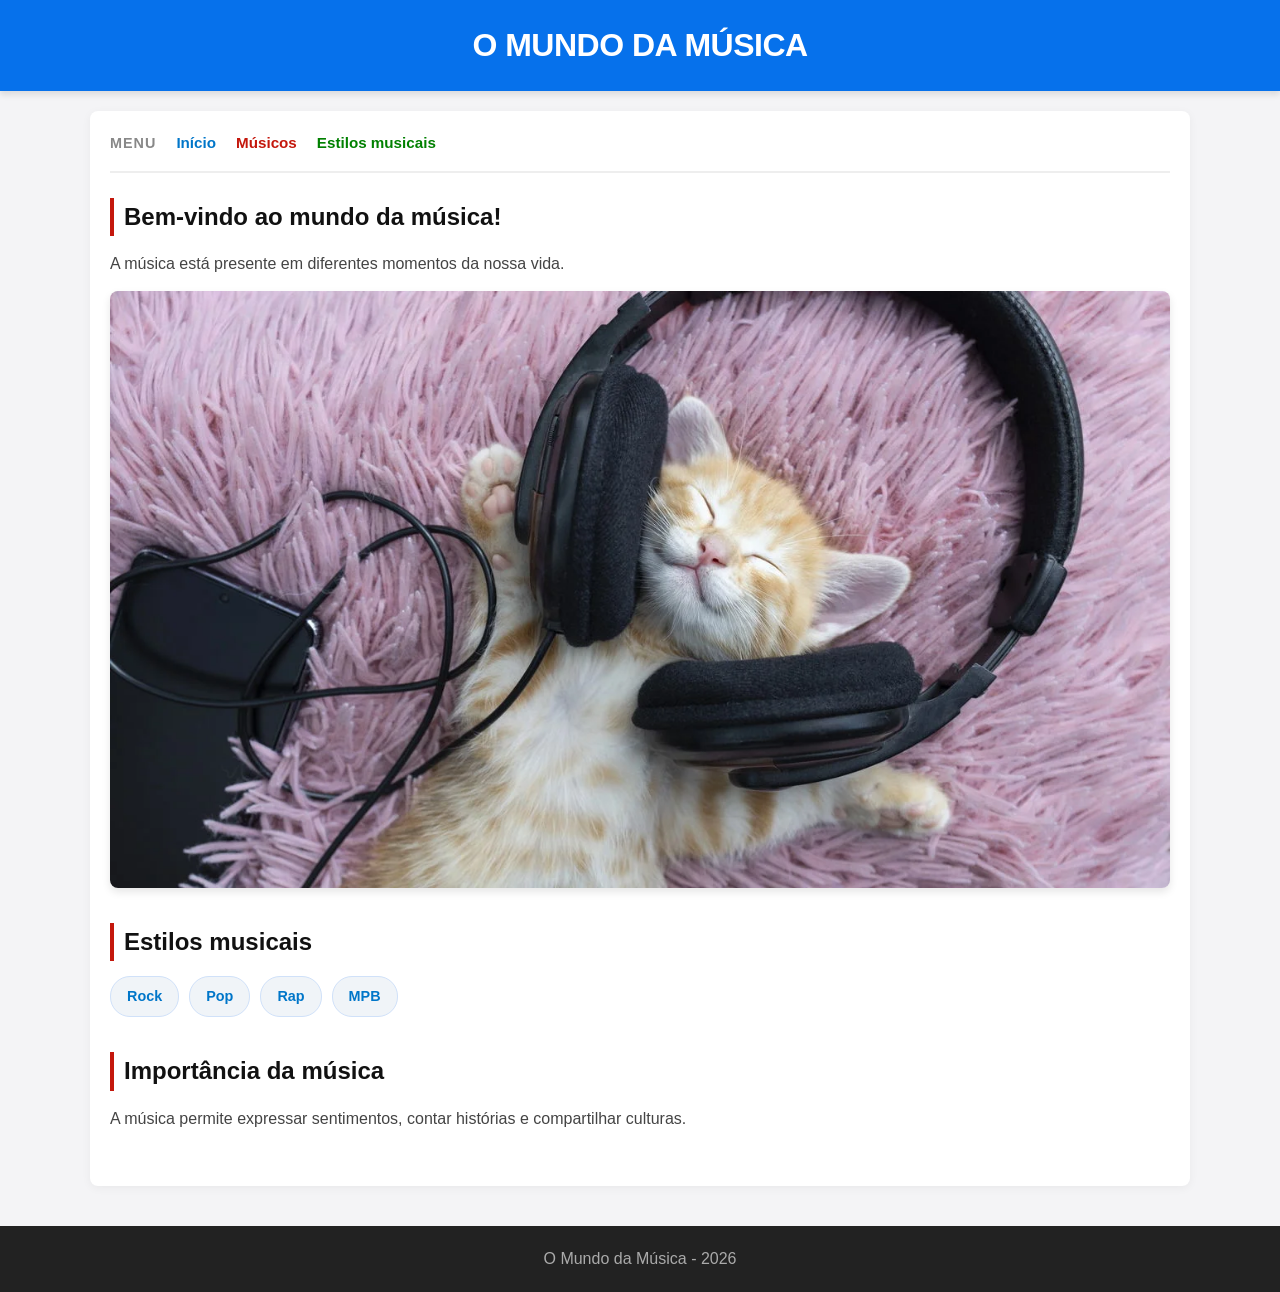
<file: html/index.html>
<!DOCTYPE html>
<html lang="pt-br">
<head>
    <meta charset="UTF-8">
    <title>Música</title>
    <link rel="stylesheet" href="../css/index.css">
</head>

<body>

    <header>
        <h1>O Mundo da Música</h1>
    </header>

    <div class="container">

        <nav>
            <h3>Menu</h3>
            <a href="index.html">Início</a>
            <a href="página2.html">Músicos</a>
            <a href="pagina3.html">Estilos musicais</a>
        </nav>

        <main>
            <section>
                <h2>Bem-vindo ao mundo da música!</h2>
                <p>A música está presente em diferentes momentos da nossa vida.</p>

                <img src="/html/imagens/gatinho escutando música.webp" alt="">
            </section>

            <section id="estilos">
                <h2>Estilos musicais</h2>
                <ul>
                    <li>Rock</li>
                    <li>Pop</li>
                    <li>Rap</li>
                    <li>MPB</li>
                </ul>
            </section>

            <section id="importancia">
                <h2>Importância da música</h2>
                <p>A música permite expressar sentimentos, contar histórias e compartilhar culturas.</p>
            </section>
        </main>

    </div>

    <footer>
        <p>O Mundo da Música - 2026</p>
    </footer>

</body>
</html>
</file>
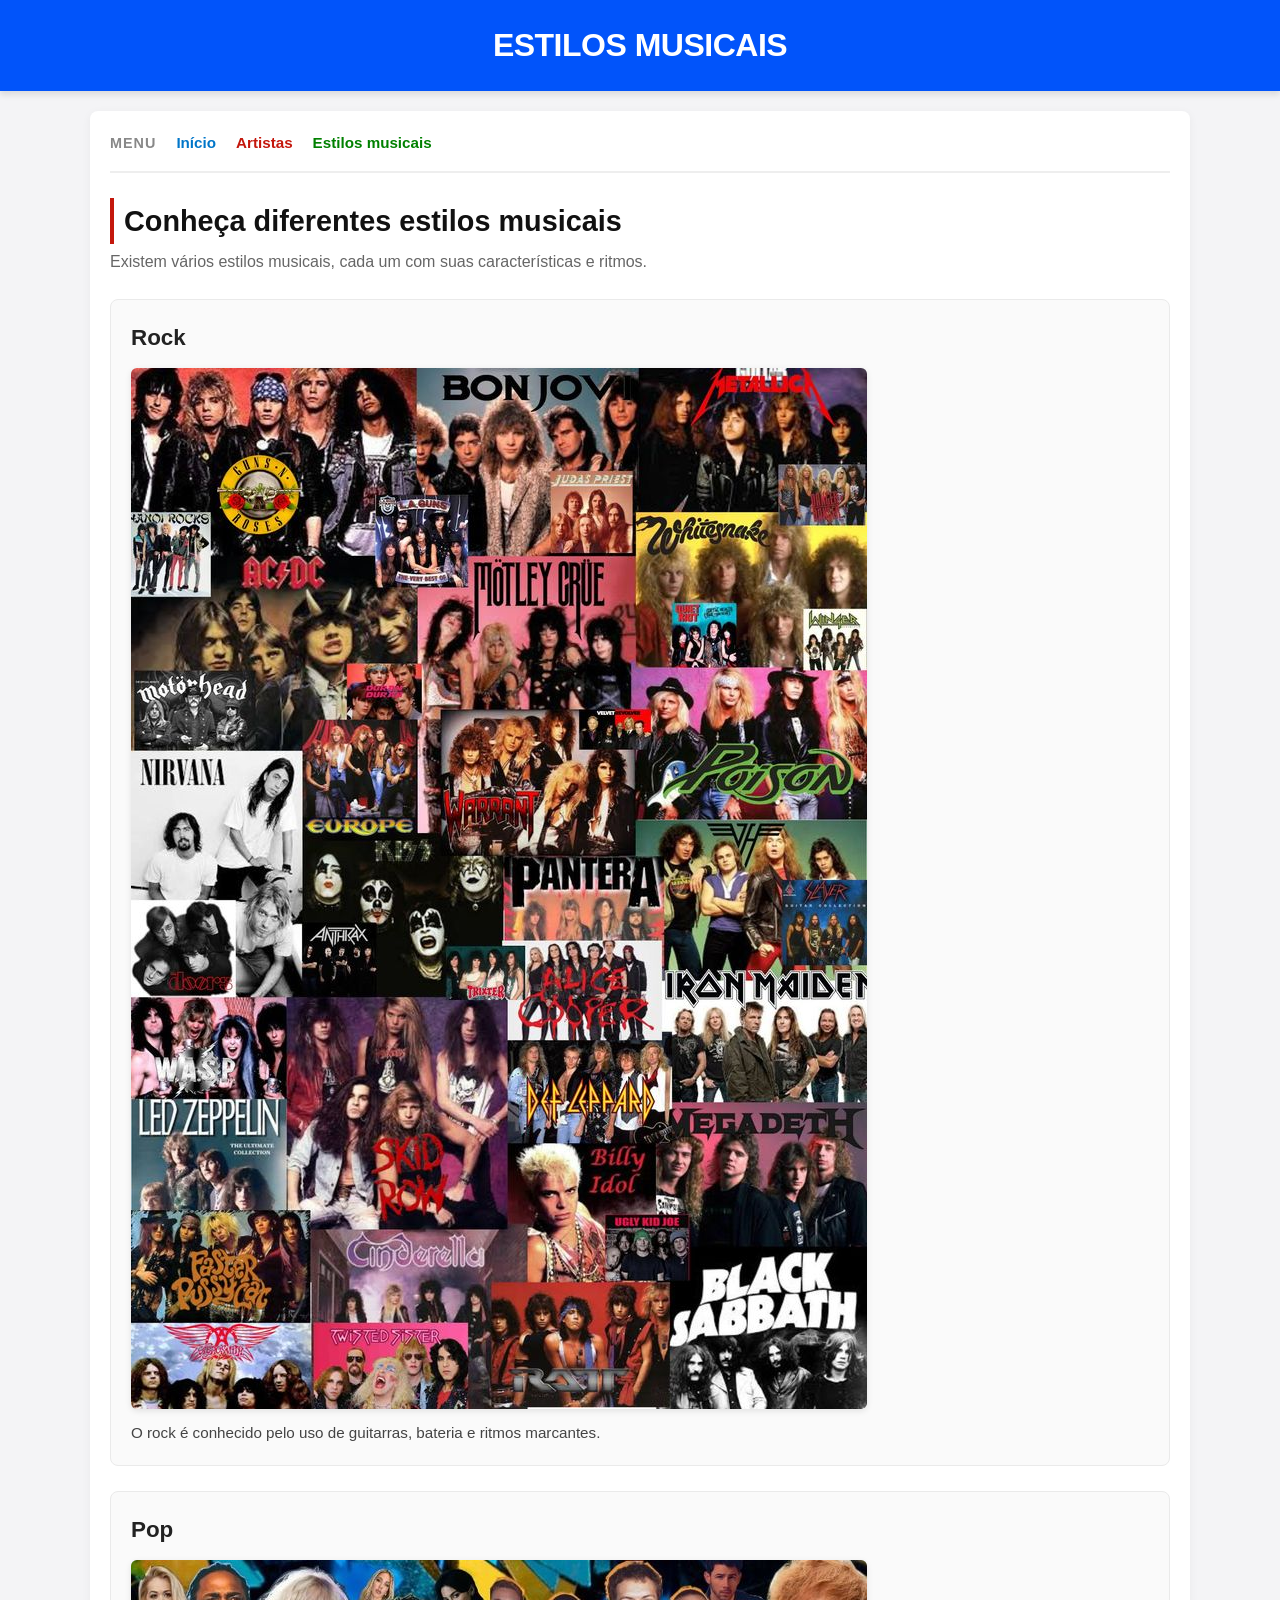
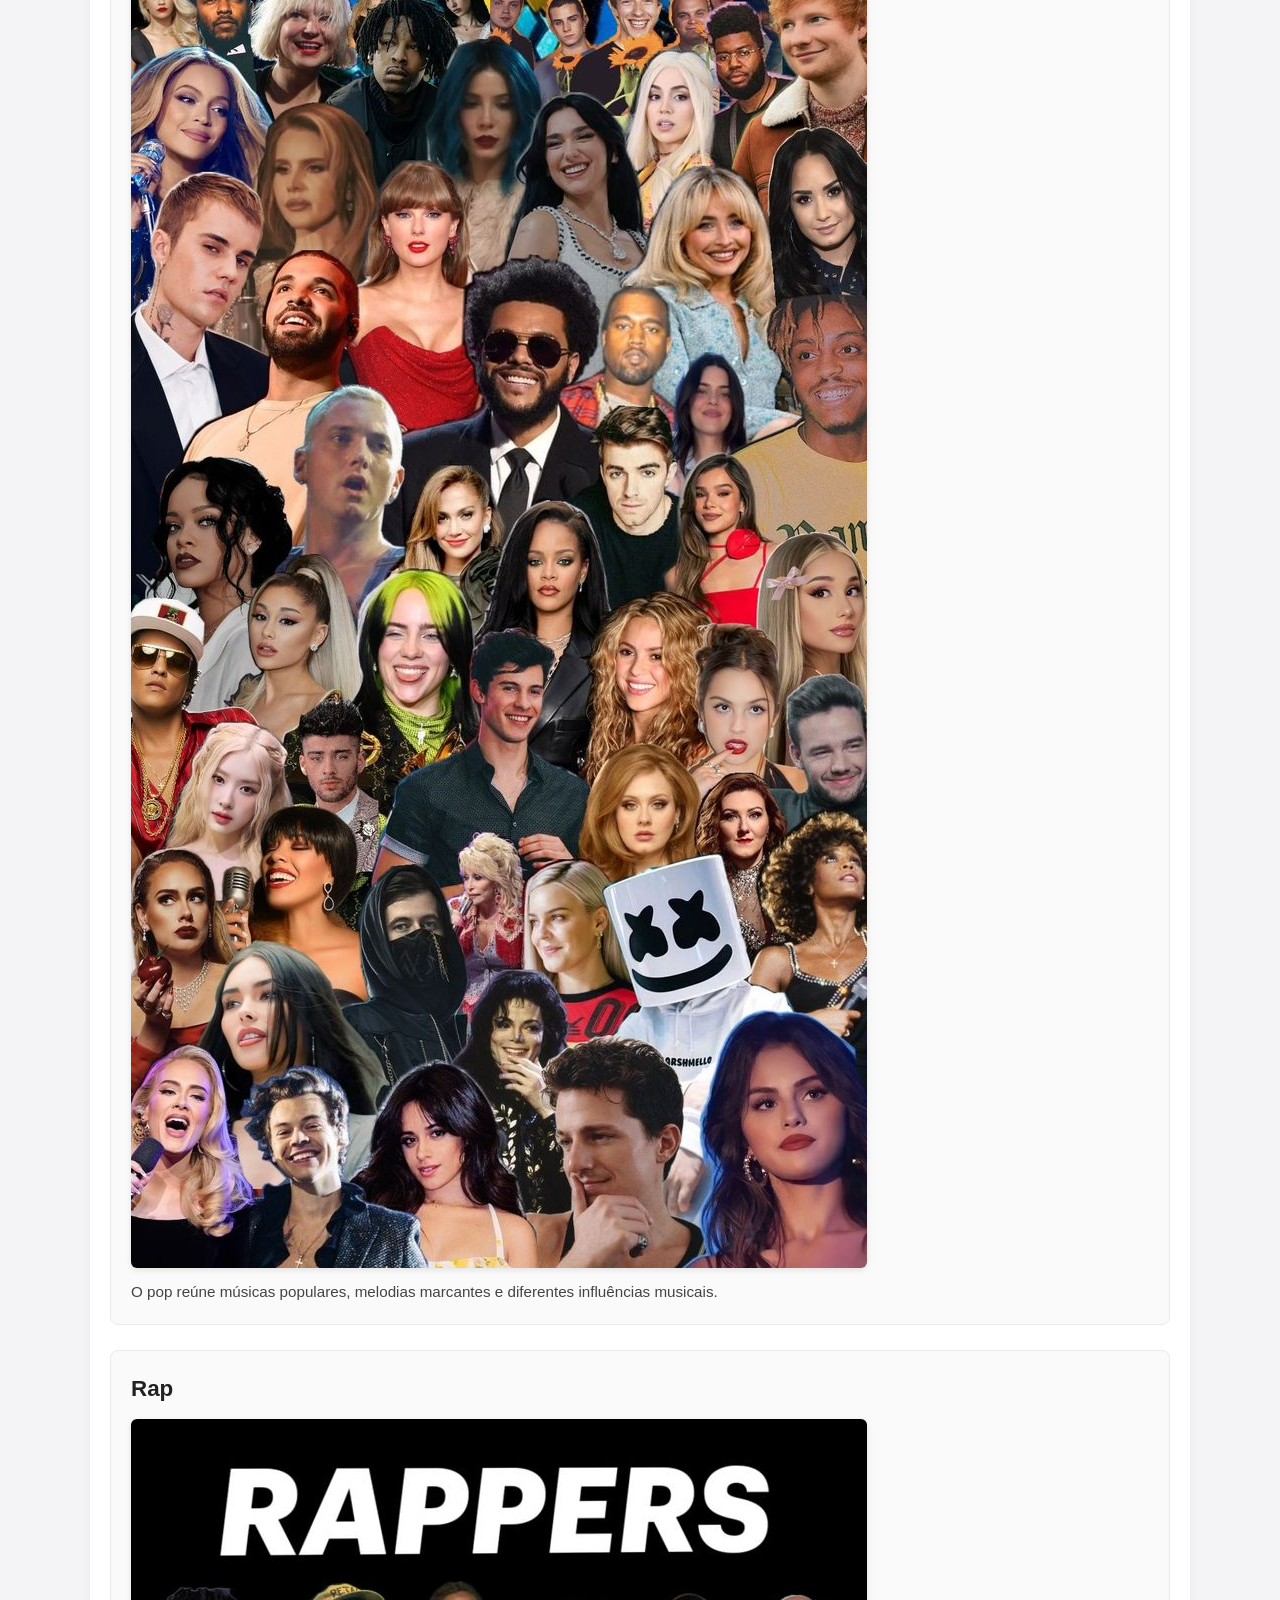
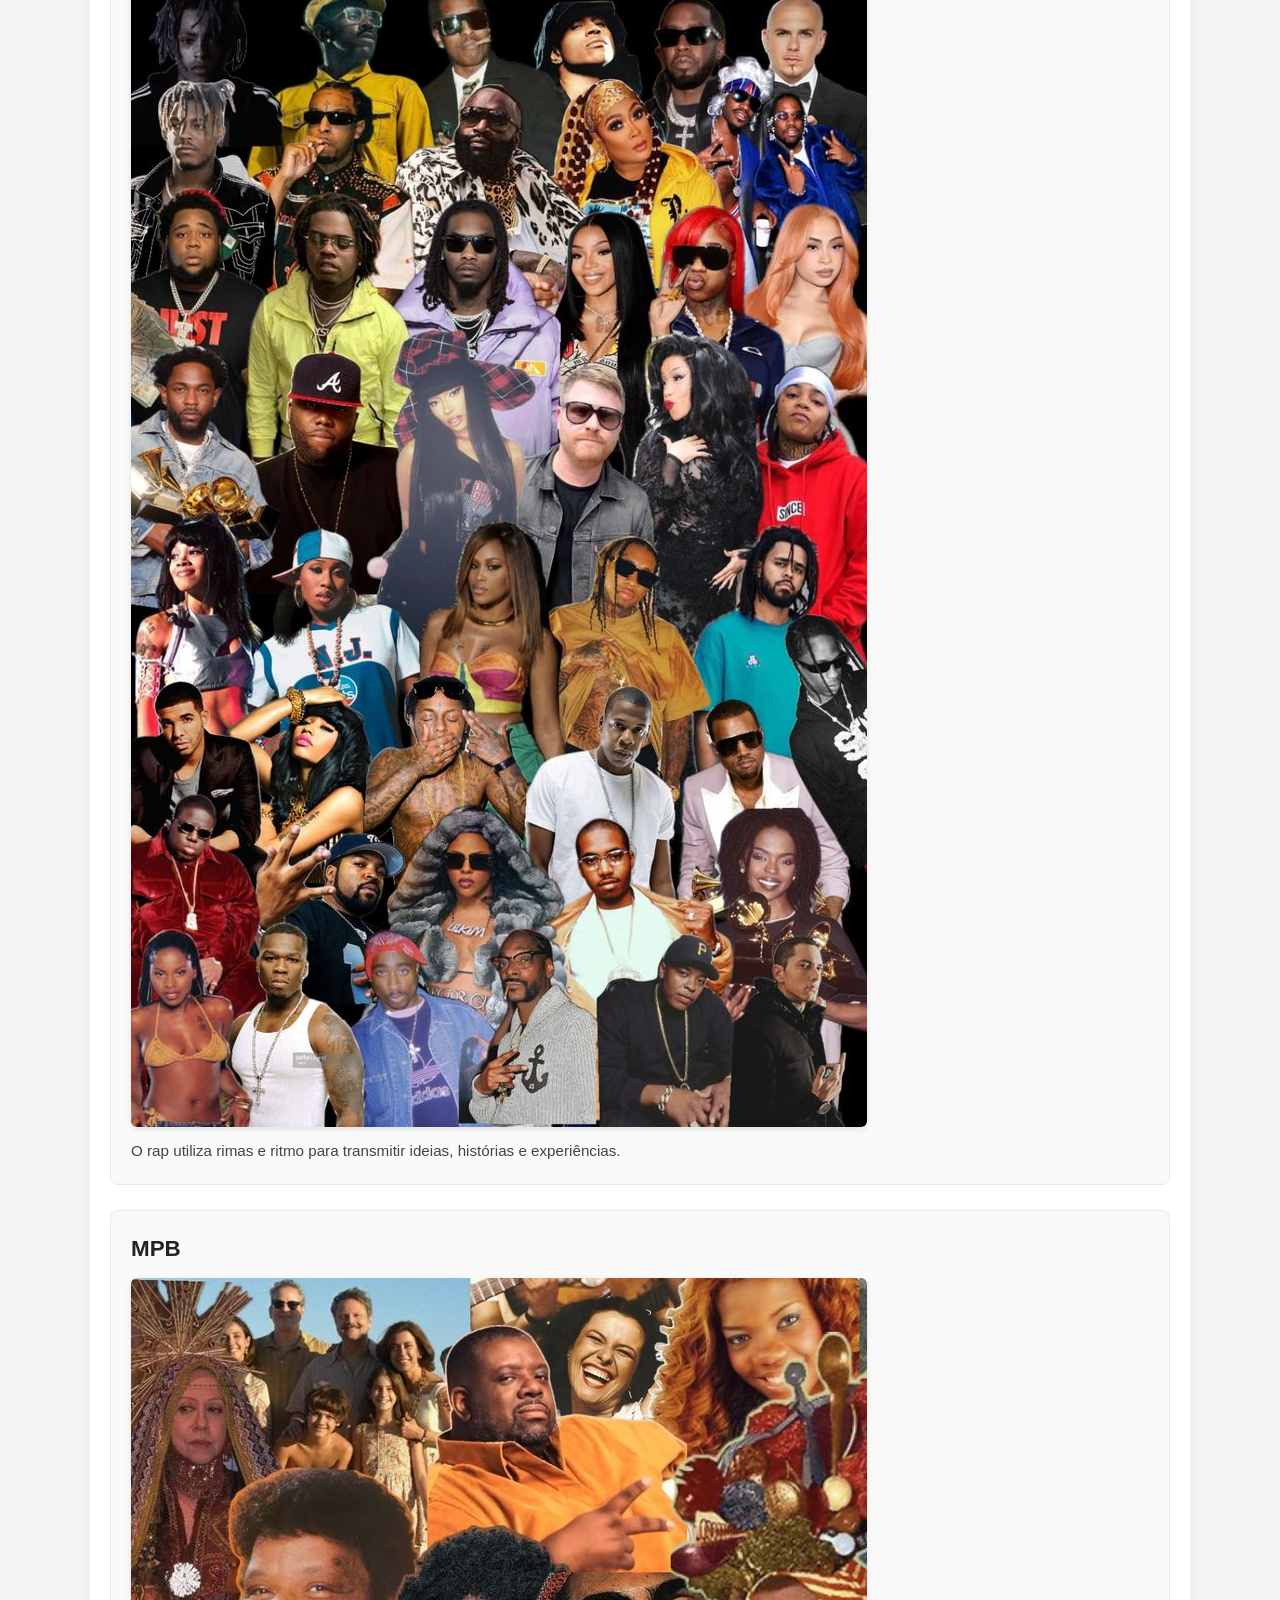
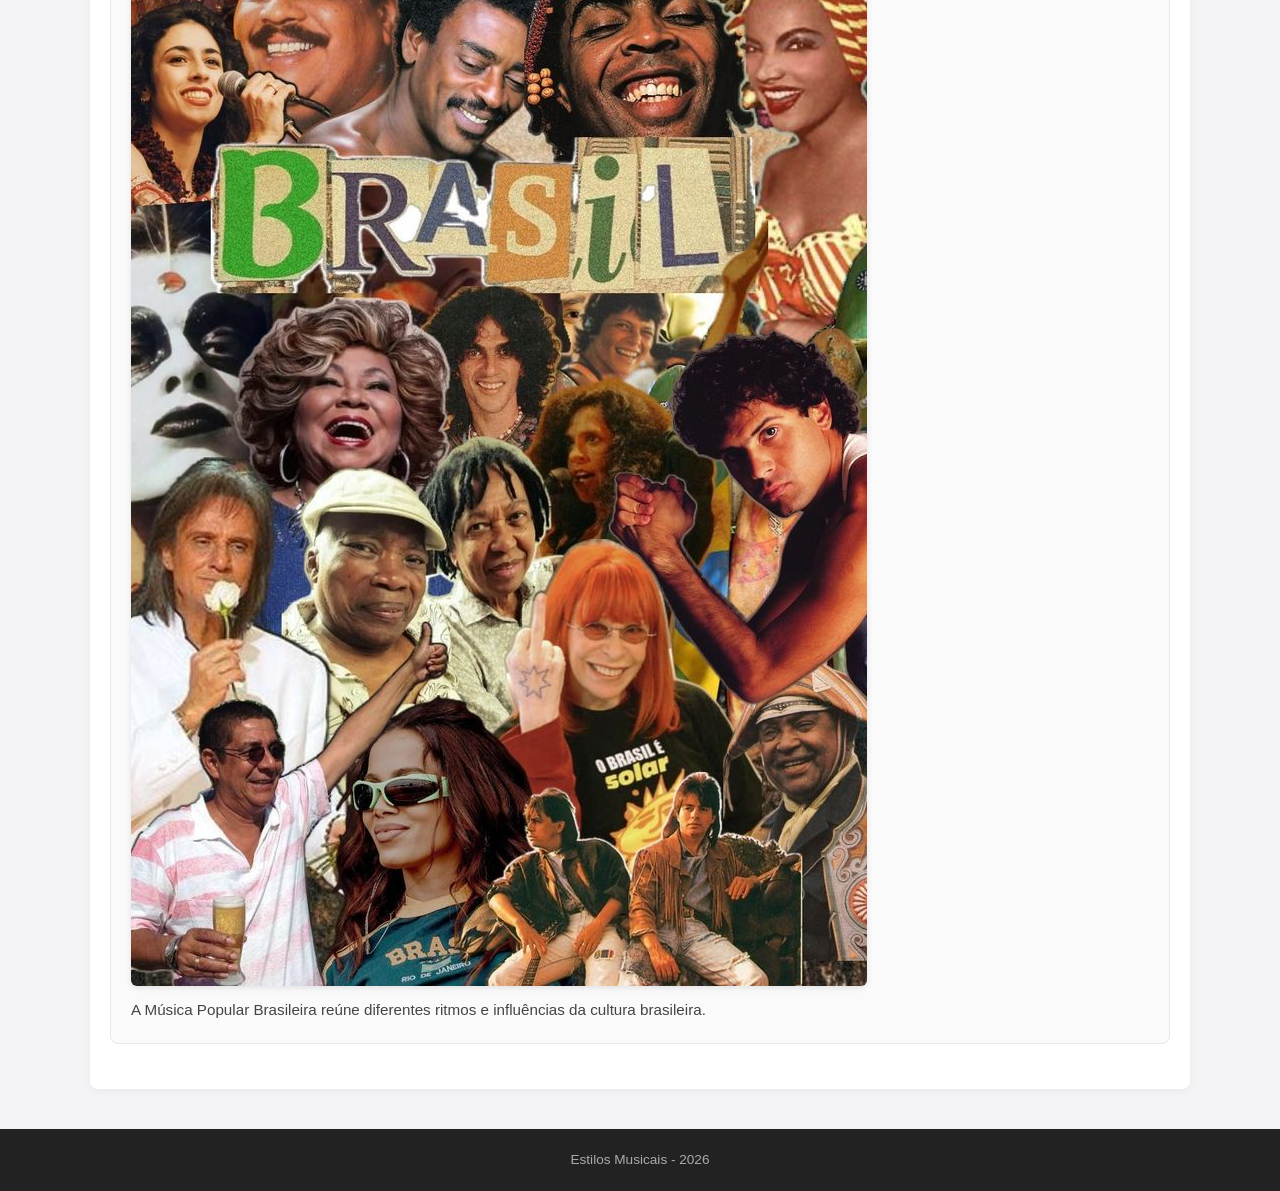
<file: html/pagina3.html>
<!DOCTYPE html>
<html lang="pt-br">
<head>
    <meta charset="UTF-8">
    <meta name="viewport" content="width=device-width, initial-scale=1.0">
    <title>Estilos Musicais</title>
    <link rel="stylesheet" href="../css/página3.css">
</head>

<body>

    <header>
        <h1>Estilos Musicais</h1>
    </header>

    <div class="container">

        <nav>
            <h3>Menu</h3>
            <a href="index.html">Início</a>
            <a href="pagina2.html">Artistas</a>
            <a href="pagina3.html">Estilos musicais</a>
        </nav>

        <main>
            <h2>Conheça diferentes estilos musicais</h2>

            <p>
                Existem vários estilos musicais, cada um com
                suas características e ritmos.
            </p>

            <section>
                <h3>Rock</h3>
              <img src="/html/imagens/Band Wallpaper 🖤❤🖤.jpg" alt="">
                <p>O rock é conhecido pelo uso de guitarras,
                bateria e ritmos marcantes.</p>
            </section>

            <section>
                <h3>Pop</h3>
               <img src="/html/imagens/pop.jpg" alt="">
                <p>O pop reúne músicas populares, melodias
                marcantes e diferentes influências musicais.</p>
            </section>

            <section>
                <h3>Rap</h3>
                <img src="/html/imagens/rappers.jpg" alt="">
                <p>O rap utiliza rimas e ritmo para transmitir
                ideias, histórias e experiências.</p>
            </section>

            <section>
                <h3>MPB</h3>
               <img src="/html/imagens/mpb.jpg" alt="">
                <p>A Música Popular Brasileira reúne diferentes
                ritmos e influências da cultura brasileira.</p>
            </section>
        </main>

    </div>

    <footer>
        <p>Estilos Musicais - 2026</p>
    </footer>

</body>
</html>
</file>
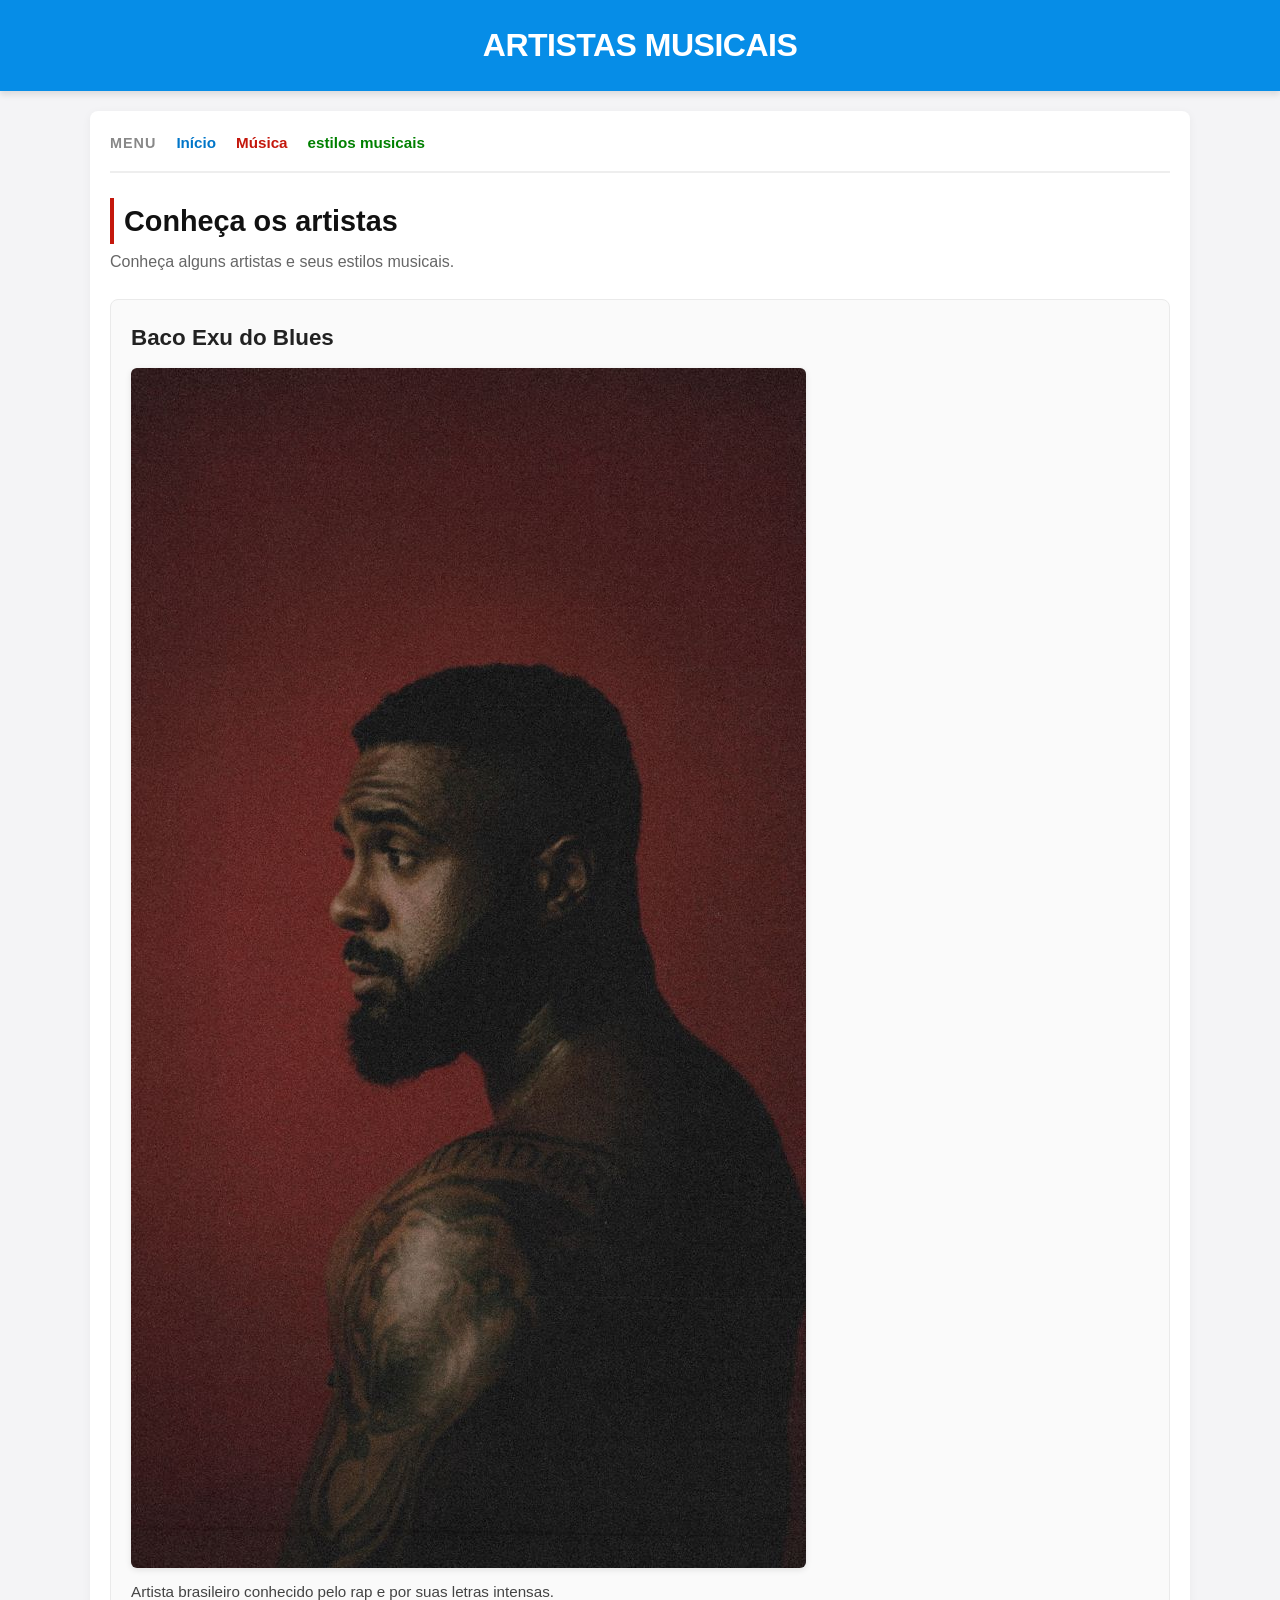
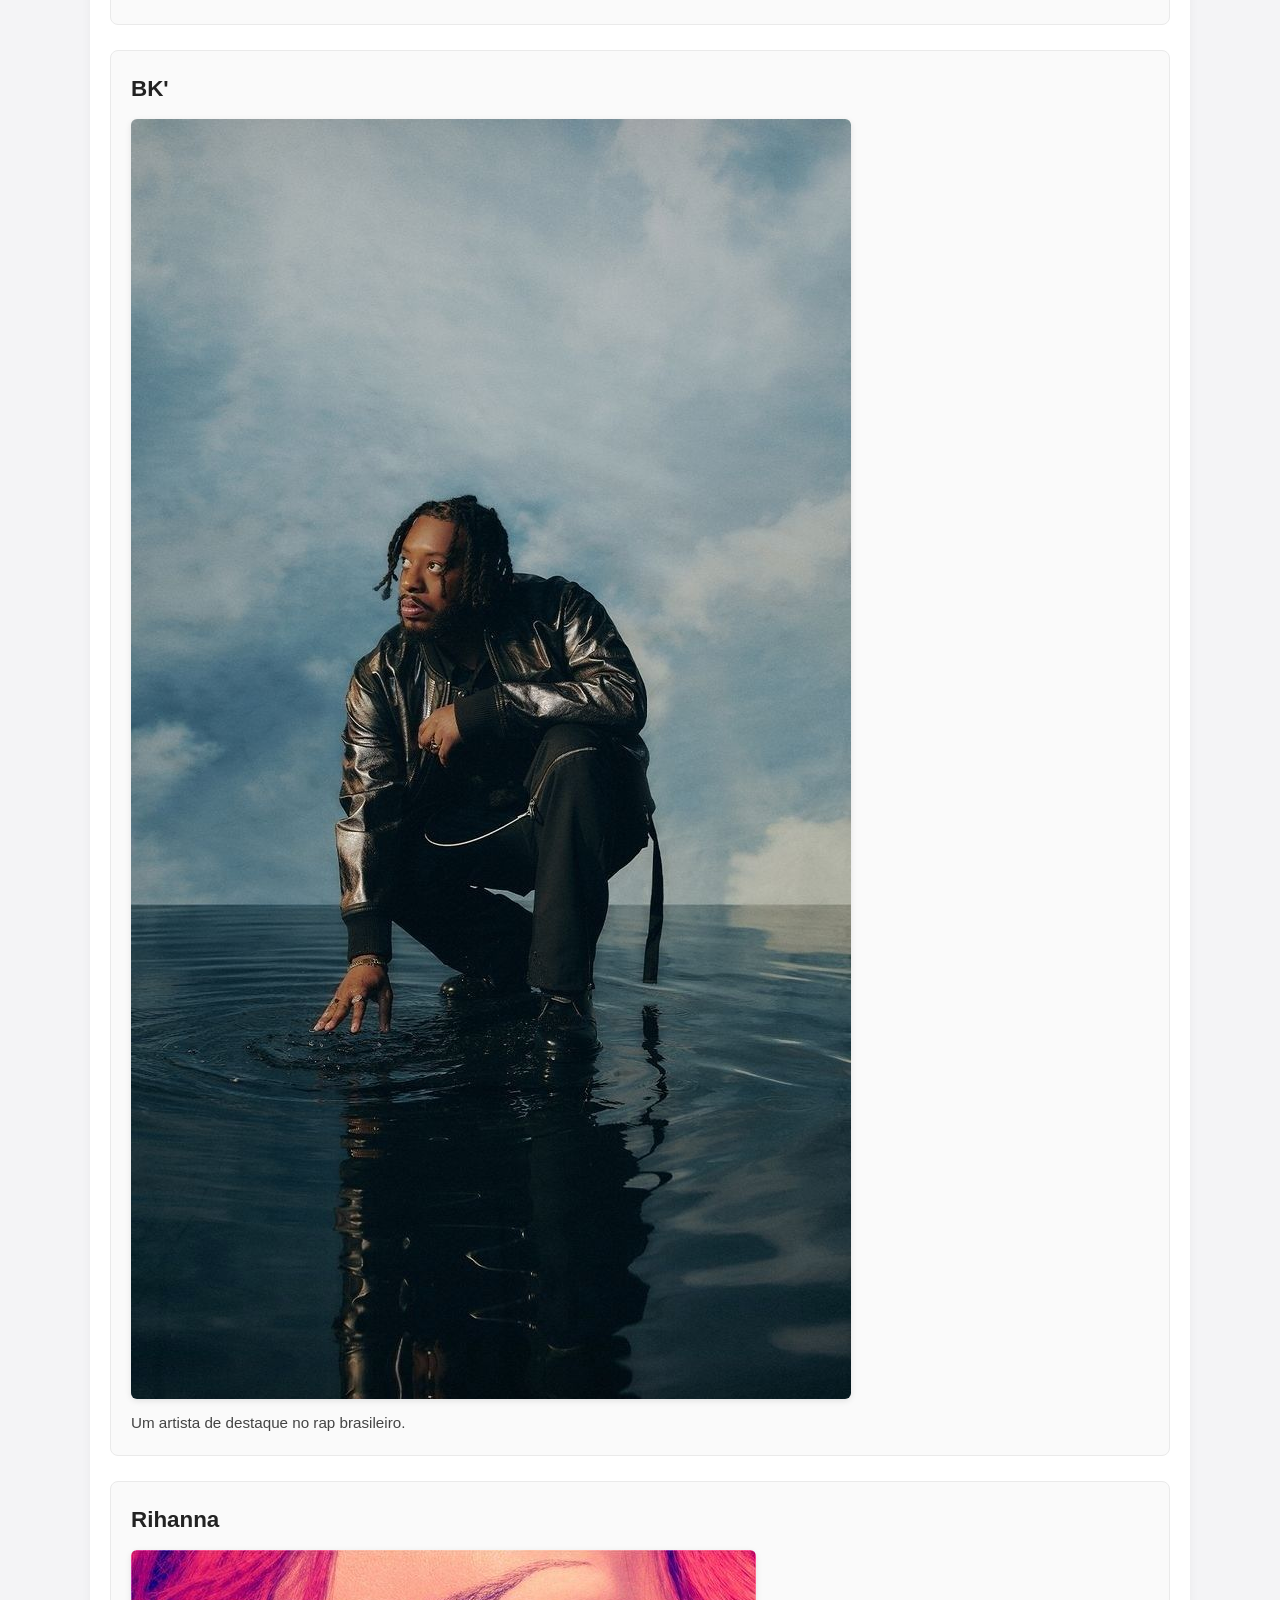
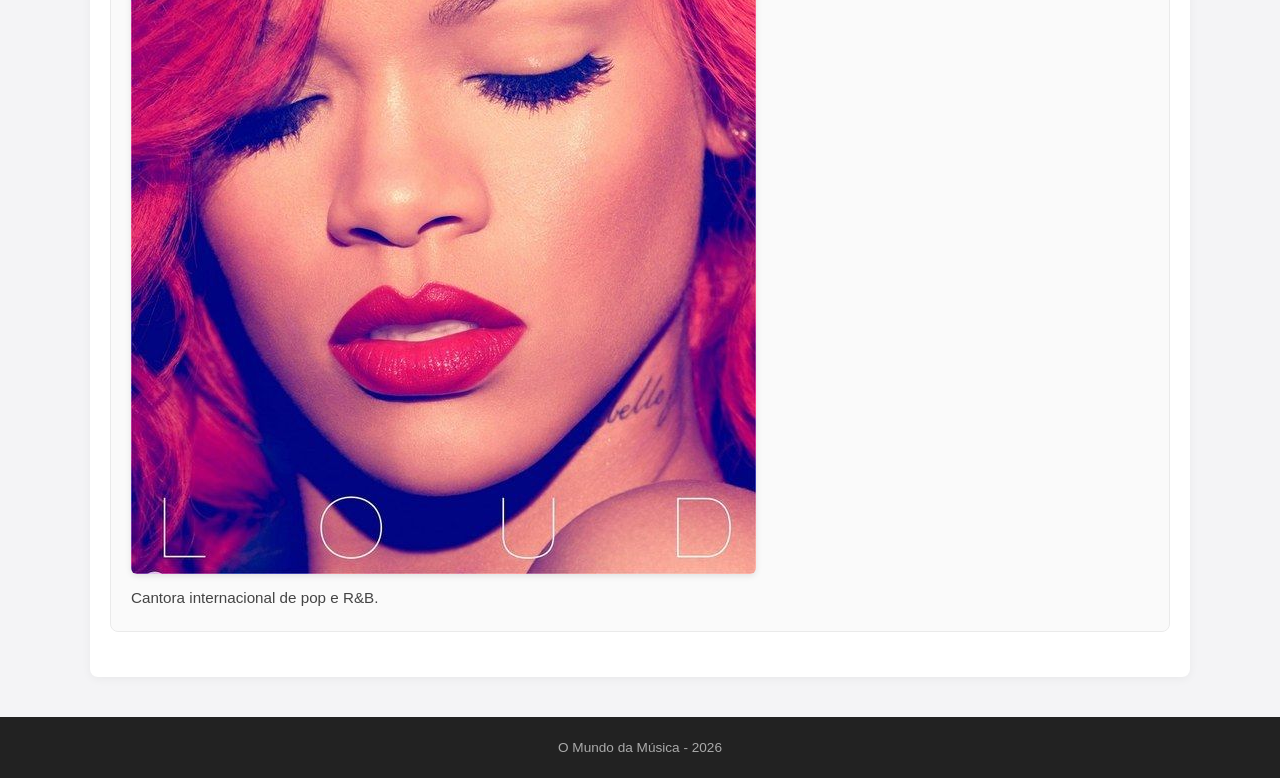
<file: html/página2.html>
<!DOCTYPE html>
<html lang="pt-br">
<head>
    <meta charset="UTF-8">
    <meta name="viewport" content="width=device-width, initial-scale=1.0">
    <title>Artistas Musicais</title>
    <link rel="stylesheet" href="../css/página2.css">
</head>

<body>

    <header>
        <h1>Artistas Musicais</h1>
    </header>

    <div class="container">

        <nav>
            <h3>Menu</h3>
            <a href="index.html">Início</a>
            <a href="pagina2.html">Música</a>
            <a href="pagina3.html">estilos musicais</a>
        </nav>

        <main>
            <h2>Conheça os artistas</h2>
            <p>Conheça alguns artistas e seus estilos musicais.</p>

            <section>
                <h3>Baco Exu do Blues</h3>
                <img src="imagens/baco exu do blues - qvvjfa_ (wallpaper).jpg"
                     alt="Baco Exu do Blues">
                <p>Artista brasileiro conhecido pelo rap e por suas letras intensas.</p>
            </section>

            <section>
                <h3>BK'</h3>
                <img src="/html/imagens/BK.jpg" alt="">
                <p>Um artista de destaque no rap brasileiro.</p>
            </section>

            <section>
                <h3>Rihanna</h3>
                <img src="/html/imagens/Which Rihanna Era Are You_.jpg" alt="">
                <p>Cantora internacional de pop e R&B.</p>
            </section>
        </main>

    </div>

    <footer>
        <p>O Mundo da Música - 2026</p>
    </footer>

</body>
</html>
</file>
<file: css/index.css>
/* ============================================================
   1. RESET E ESTILOS GERAIS
   ============================================================ */
* {
  margin: 0;
  padding: 0;
  box-sizing: border-box;
}

body {
  font-family: Arial, Helvetica, sans-serif;
  background-color: #f4f4f6;
  color: #333333;
  line-height: 1.6;
}

/* ============================================================
   2. CABEÇALHO (ESTILO PORTAL GLOBO / G1)
   ============================================================ */
header {
  background-color: #0671eb; /* Vermelho vibrante estilo G1 */
  color: #ffffff;
  padding: 20px 0;
  text-align: center;
  box-shadow: 0 4px 6px rgba(0, 0, 0, 0.1);
}

header h1 {
  font-size: 2rem;
  font-weight: 800;
  letter-spacing: -0.5px;
  text-transform: uppercase;
}

/* ============================================================
   3. LAYOUT PRINCIPAL (CONTAINER E MENU)
   ============================================================ */
.container {
  max-width: 1100px;
  margin: 20px auto;
  background-color: #ffffff;
  border-radius: 8px;
  box-shadow: 0 2px 10px rgba(0, 0, 0, 0.05);
  overflow: hidden;
  padding: 20px;
}

/* Barra do Menu estilo atalhos coloridos */
nav {
  display: flex;
  align-items: center;
  gap: 20px;
  padding-bottom: 15px;
  margin-bottom: 25px;
  border-bottom: 2px solid #eee;
}

nav h3 {
  font-size: 0.9rem;
  text-transform: uppercase;
  color: #888;
  letter-spacing: 1px;
}

/* Estilização dos Links do Menu */
nav a {
  text-decoration: none;
  font-weight: bold;
  font-size: 0.95rem;
  transition: opacity 0.2s;
}

nav a:hover {
  opacity: 0.7;
}

/* Cores individuais para cada link (estilo topo Globo) */
nav a[href="index.html"] {
  color: #0076c9; /* Azul */
}

nav a[href="página2.html"] {
  color: #c4170c; /* Vermelho */
}

nav a[href="pagina3.html"] {
  color: #008000; /* Verde */
}

/* ============================================================
   4. CONTEÚDO PRINCIPAL (MAIN E SEÇÕES)
   ============================================================ */
main section {
  margin-bottom: 35px;
}

/* Títulos das Seções */
h2 {
  font-size: 1.5rem;
  color: #111;
  margin-bottom: 15px;
  border-left: 4px solid #c4170c; /* Detalhe vermelho na lateral */
  padding-left: 10px;
}

.frase-centralizada {
  text-align: center;
  border-left: none;
  font-size: 1.8rem;
  color: #111;
  margin-bottom: 20px;
}

/* Parágrafos */
p {
  font-size: 1rem;
  color: #444;
  margin-bottom: 15px;
}

/* Estilização da Imagem */
section img {
  max-width: 100%;
  height: auto;
  border-radius: 8px;
  display: block;
  margin: 15px 0;
  box-shadow: 0 4px 8px rgba(0, 0, 0, 0.1);
}

/* Estilização da Lista de Estilos Musicais */
#estilos ul {
  list-style: none;
  display: flex;
  flex-wrap: wrap;
  gap: 10px;
  padding: 0;
}

#estilos li {
  background-color: #f0f4f8;
  color: #0076c9;
  padding: 8px 16px;
  border-radius: 20px;
  font-weight: bold;
  font-size: 0.9rem;
  border: 1px solid #d0e1f9;
}

/* ============================================================
   5. RODAPÉ (FOOTER)
   ============================================================ */
footer {
  text-align: center;
  padding: 20px;
  background-color: #222222;
  color: #aaaaaa;
  font-size: 0.85rem;
  margin-top: 40px;
}

footer p {
  color: #aaaaaa;
  margin: 0;
}
</file>
<file: css/página3.css>
/* ============================================================
   1. RESET E ESTILOS GERAIS
   ============================================================ */
* {
  margin: 0;
  padding: 0;
  box-sizing: border-box;
}

body {
  font-family: Arial, Helvetica, sans-serif;
  background-color: #f4f4f6;
  color: #333333;
  line-height: 1.6;
}

/* ============================================================
   2. CABEÇALHO (ESTILO PORTAL GLOBO / G1)
   ============================================================ */
header {
  background-color: #0154fa; /* Vermelho vibrante estilo G1 */
  color: #ffffff;
  padding: 20px 0;
  text-align: center;
  box-shadow: 0 4px 6px rgba(0, 0, 0, 0.1);
}

header h1 {
  font-size: 2rem;
  font-weight: 800;
  letter-spacing: -0.5px;
  text-transform: uppercase;
}

/* ============================================================
   3. LAYOUT PRINCIPAL (CONTAINER E MENU)
   ============================================================ */
.container {
  max-width: 1100px;
  margin: 20px auto;
  background-color: #ffffff;
  border-radius: 8px;
  box-shadow: 0 2px 10px rgba(0, 0, 0, 0.05);
  overflow: hidden;
  padding: 20px;
}

/* Barra do Menu */
nav {
  display: flex;
  align-items: center;
  gap: 20px;
  padding-bottom: 15px;
  margin-bottom: 25px;
  border-bottom: 2px solid #eee;
}

nav h3 {
  font-size: 0.9rem;
  text-transform: uppercase;
  color: #888;
  letter-spacing: 1px;
}

/* Estilização dos Links do Menu */
nav a {
  text-decoration: none;
  font-weight: bold;
  font-size: 0.95rem;
  transition: opacity 0.2s;
}

nav a:hover {
  opacity: 0.7;
}

/* Cores individuais para cada link do menu */
nav a[href="index.html"] {
  color: #0076c9; /* Azul */
}

nav a[href="pagina2.html"] {
  color: #c4170c; /* Vermelho */
}

nav a[href="pagina3.html"] {
  color: #008000; /* Verde */
}

/* ============================================================
   4. CONTEÚDO PRINCIPAL E SEÇÕES (CARTÕES)
   ============================================================ */
main > h2 {
  font-size: 1.8rem;
  color: #111;
  margin-bottom: 5px;
  border-left: 4px solid #c4170c;
  padding-left: 10px;
}

main > p {
  color: #666;
  margin-bottom: 25px;
  font-size: 1rem;
}

/* Cada bloco de conteúdo (section) */
main section {
  background-color: #fafafa;
  border: 1px solid #eaeaea;
  border-radius: 8px;
  padding: 20px;
  margin-bottom: 25px;
}

/* Títulos dentro das seções */
main section h3 {
  font-size: 1.4rem;
  color: #222;
  margin-bottom: 12px;
}

/* Imagens responsivas */
main section img {
  max-width: 100%;
  height: auto;
  border-radius: 6px;
  display: block;
  margin-bottom: 12px;
  box-shadow: 0 2px 6px rgba(0, 0, 0, 0.1);
}

/* Textos descritivos das seções */
main section p {
  font-size: 0.95rem;
  color: #444;
  margin: 0;
}

/* ============================================================
   5. RODAPÉ (FOOTER)
   ============================================================ */
footer {
  text-align: center;
  padding: 20px;
  background-color: #222222;
  color: #aaaaaa;
  font-size: 0.85rem;
  margin-top: 40px;
}

footer p {
  color: #aaaaaa;
  margin: 0;
}
</file>
<file: css/página2.css>
/* ============================================================
   1. RESET E ESTILOS GERAIS
   ============================================================ */
* {
  margin: 0;
  padding: 0;
  box-sizing: border-box;
}

body {
  font-family: Arial, Helvetica, sans-serif;
  background-color: #f4f4f6;
  color: #333333;
  line-height: 1.6;
}

/* ============================================================
   2. CABEÇALHO (ESTILO PORTAL GLOBO / G1)
   ============================================================ */
header {
  background-color: #068de7; /* Vermelho vibrante estilo G1 */
  color: #ffffff;
  padding: 20px 0;
  text-align: center;
  box-shadow: 0 4px 6px rgba(0, 0, 0, 0.1);
}

header h1 {
  font-size: 2rem;
  font-weight: 800;
  letter-spacing: -0.5px;
  text-transform: uppercase;
}

/* ============================================================
   3. LAYOUT PRINCIPAL (CONTAINER E MENU)
   ============================================================ */
.container {
  max-width: 1100px;
  margin: 20px auto;
  background-color: #ffffff;
  border-radius: 8px;
  box-shadow: 0 2px 10px rgba(0, 0, 0, 0.05);
  overflow: hidden;
  padding: 20px;
}

/* Barra do Menu */
nav {
  display: flex;
  align-items: center;
  gap: 20px;
  padding-bottom: 15px;
  margin-bottom: 25px;
  border-bottom: 2px solid #eee;
}

nav h3 {
  font-size: 0.9rem;
  text-transform: uppercase;
  color: #888;
  letter-spacing: 1px;
}

/* Estilização dos Links do Menu */
nav a {
  text-decoration: none;
  font-weight: bold;
  font-size: 0.95rem;
  transition: opacity 0.2s;
}

nav a:hover {
  opacity: 0.7;
}

/* Cores individuais para cada link do menu */
nav a[href="index.html"] {
  color: #0076c9; /* Azul */
}

nav a[href="pagina2.html"] {
  color: #c4170c; /* Vermelho */
}

nav a[href="pagina3.html"] {
  color: #008000; /* Verde */
}

/* ============================================================
   4. CONTEÚDO PRINCIPAL E ARTISTAS
   ============================================================ */
main > h2 {
  font-size: 1.8rem;
  color: #111;
  margin-bottom: 5px;
  border-left: 4px solid #c4170c;
  padding-left: 10px;
}

main > p {
  color: #666;
  margin-bottom: 25px;
  font-size: 1rem;
}

/* Cada bloco de artista (section) */
main section {
  background-color: #fafafa;
  border: 1px solid #eaeaea;
  border-radius: 8px;
  padding: 20px;
  margin-bottom: 25px;
}

/* Nome do Artista (h3 dentro de section) */
main section h3 {
  font-size: 1.4rem;
  color: #222;
  margin-bottom: 12px;
}

/* Imagens dos Artistas */
main section img {
  max-width: 100%;
  height: auto;
  border-radius: 6px;
  display: block;
  margin-bottom: 12px;
  box-shadow: 0 2px 6px rgba(0, 0, 0, 0.1);
}

/* Descrição do Artista */
main section p {
  font-size: 0.95rem;
  color: #444;
  margin: 0;
}

/* ============================================================
   5. RODAPÉ (FOOTER)
   ============================================================ */
footer {
  text-align: center;
  padding: 20px;
  background-color: #222222;
  color: #aaaaaa;
  font-size: 0.85rem;
  margin-top: 40px;
}

footer p {
  color: #aaaaaa;
  margin: 0;
}
</file>
